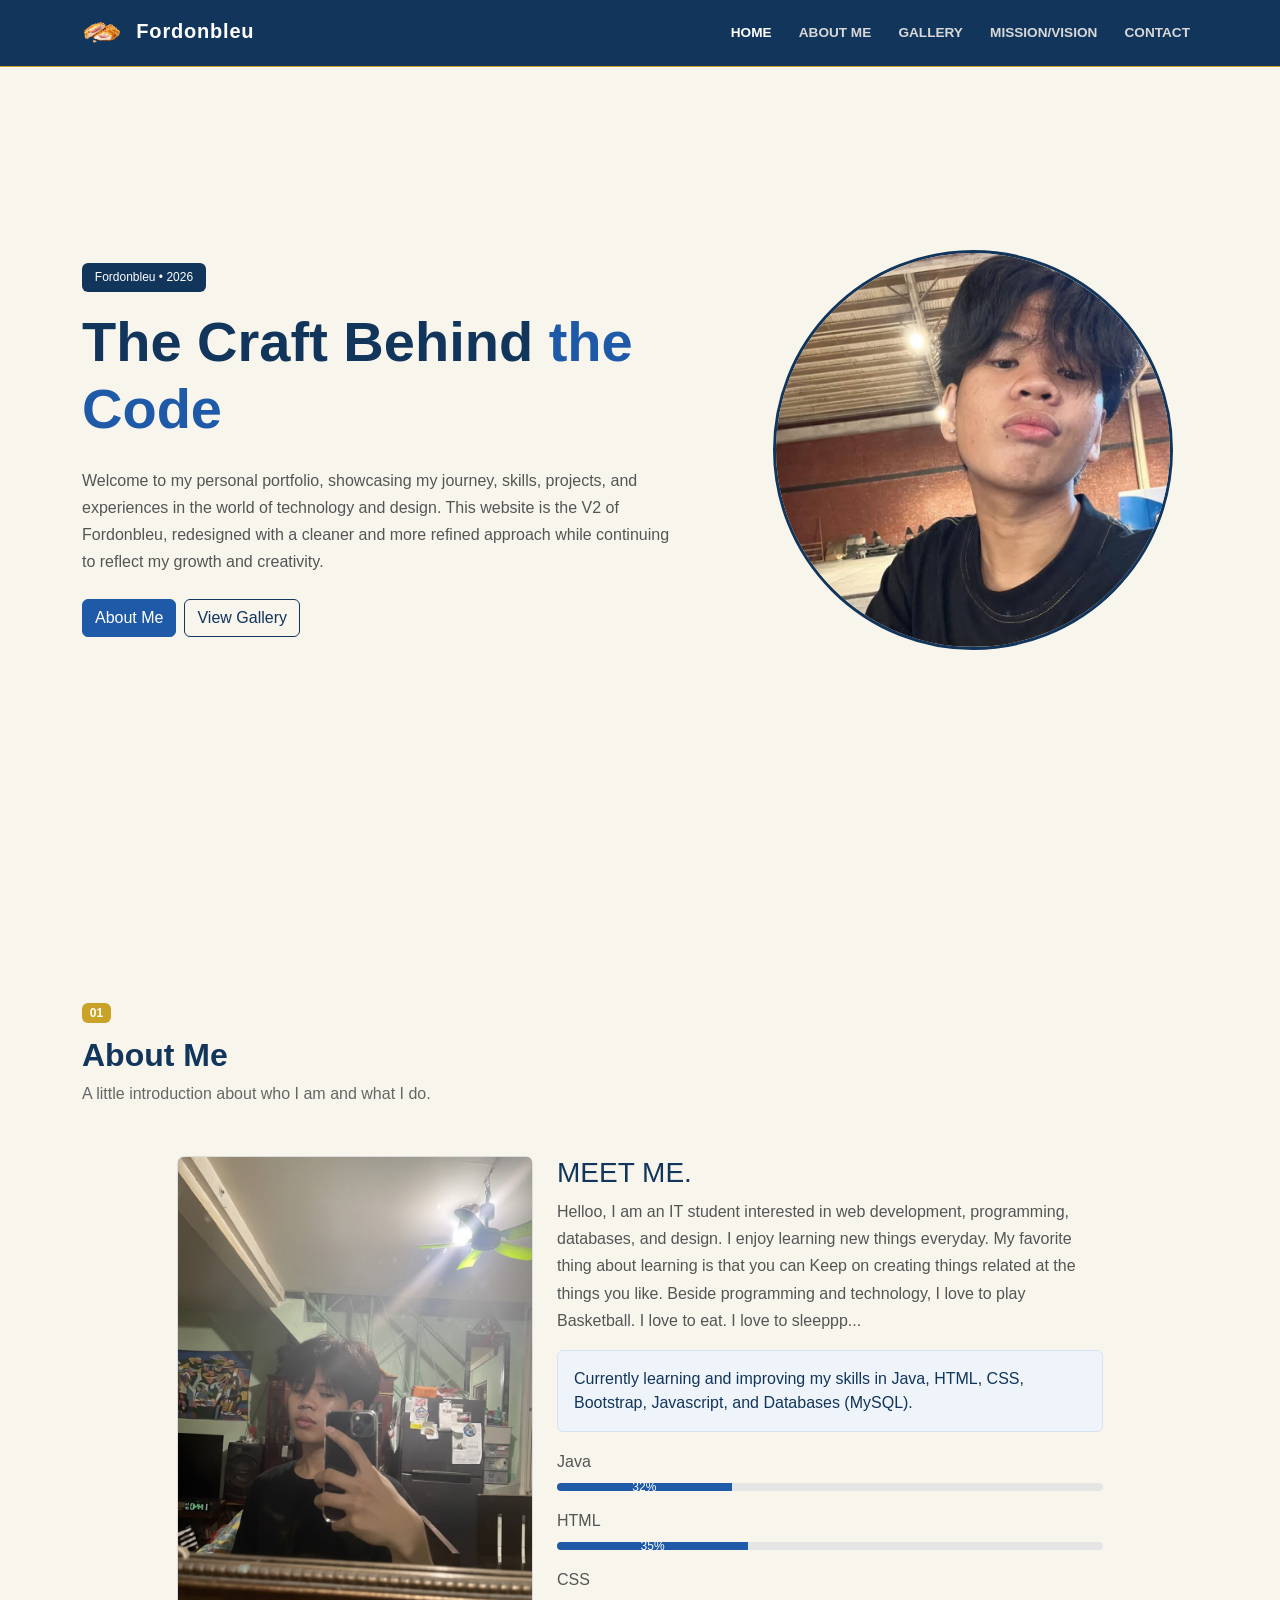
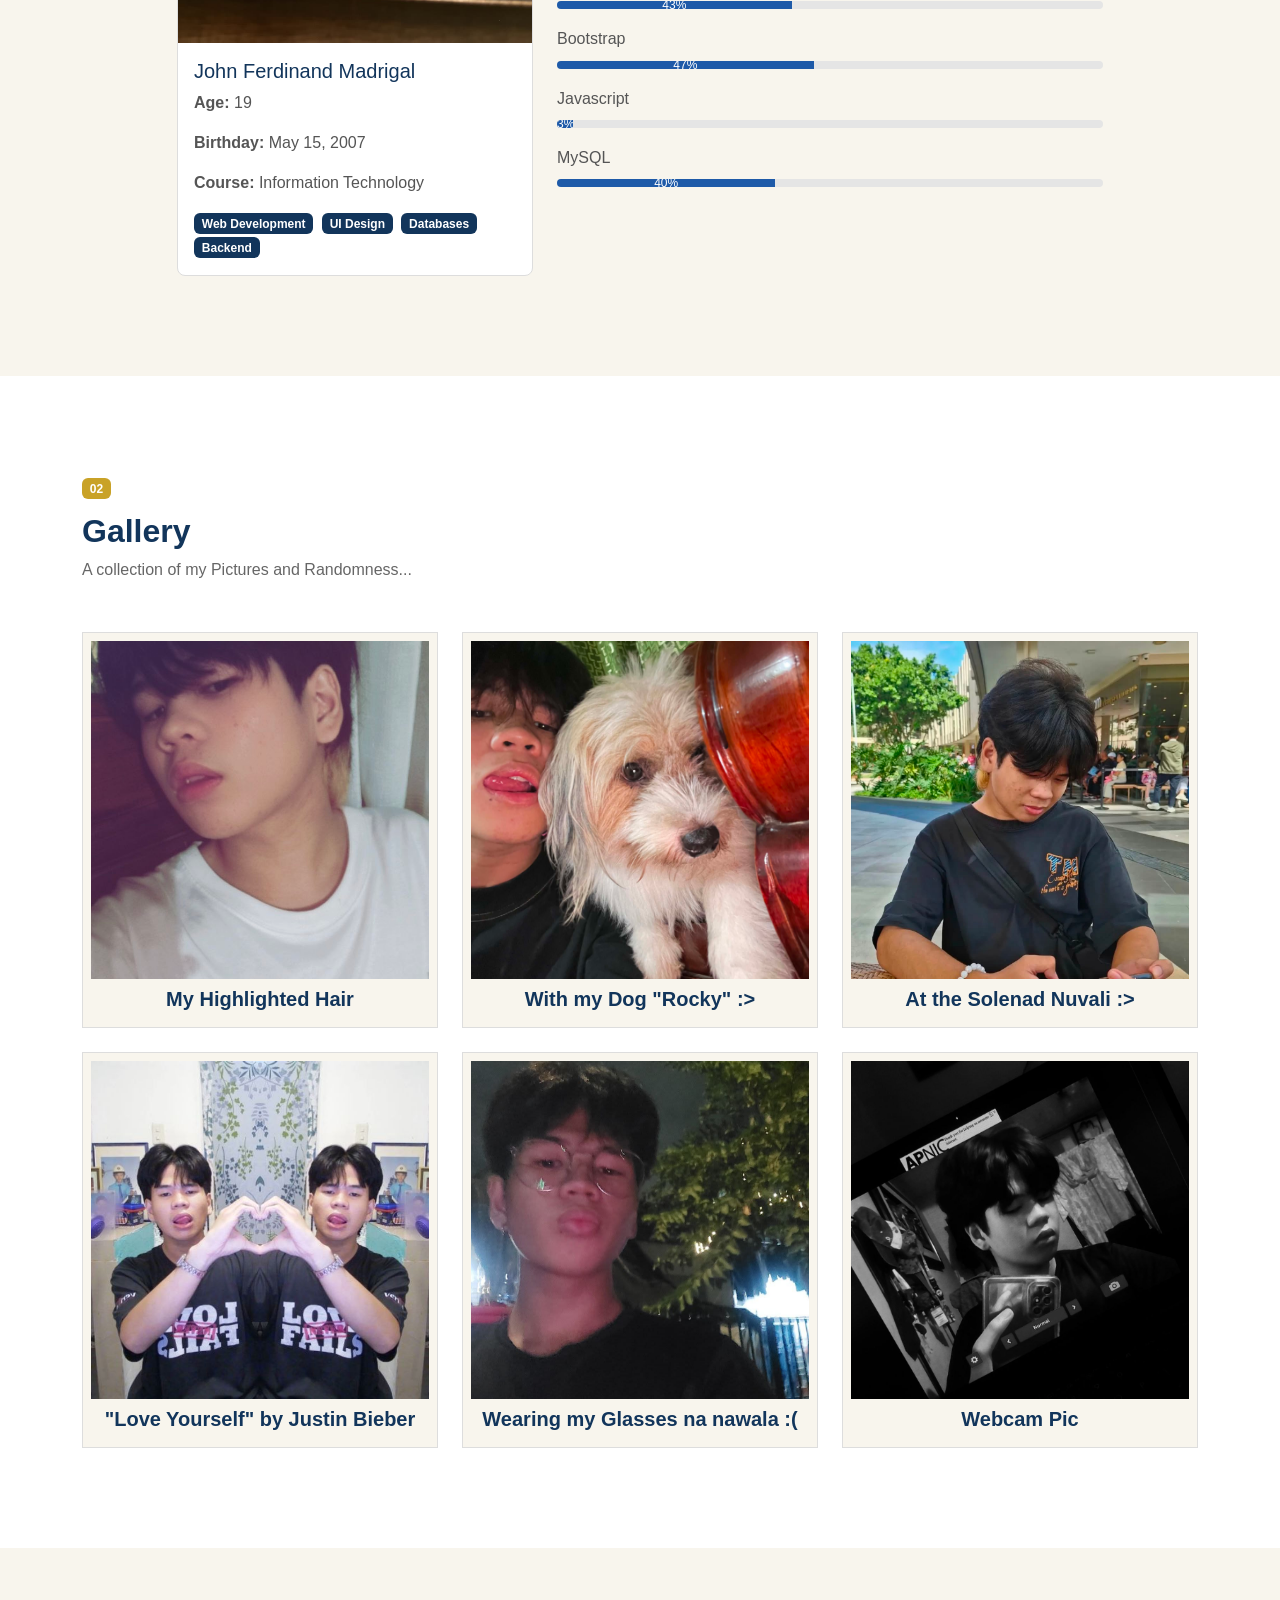
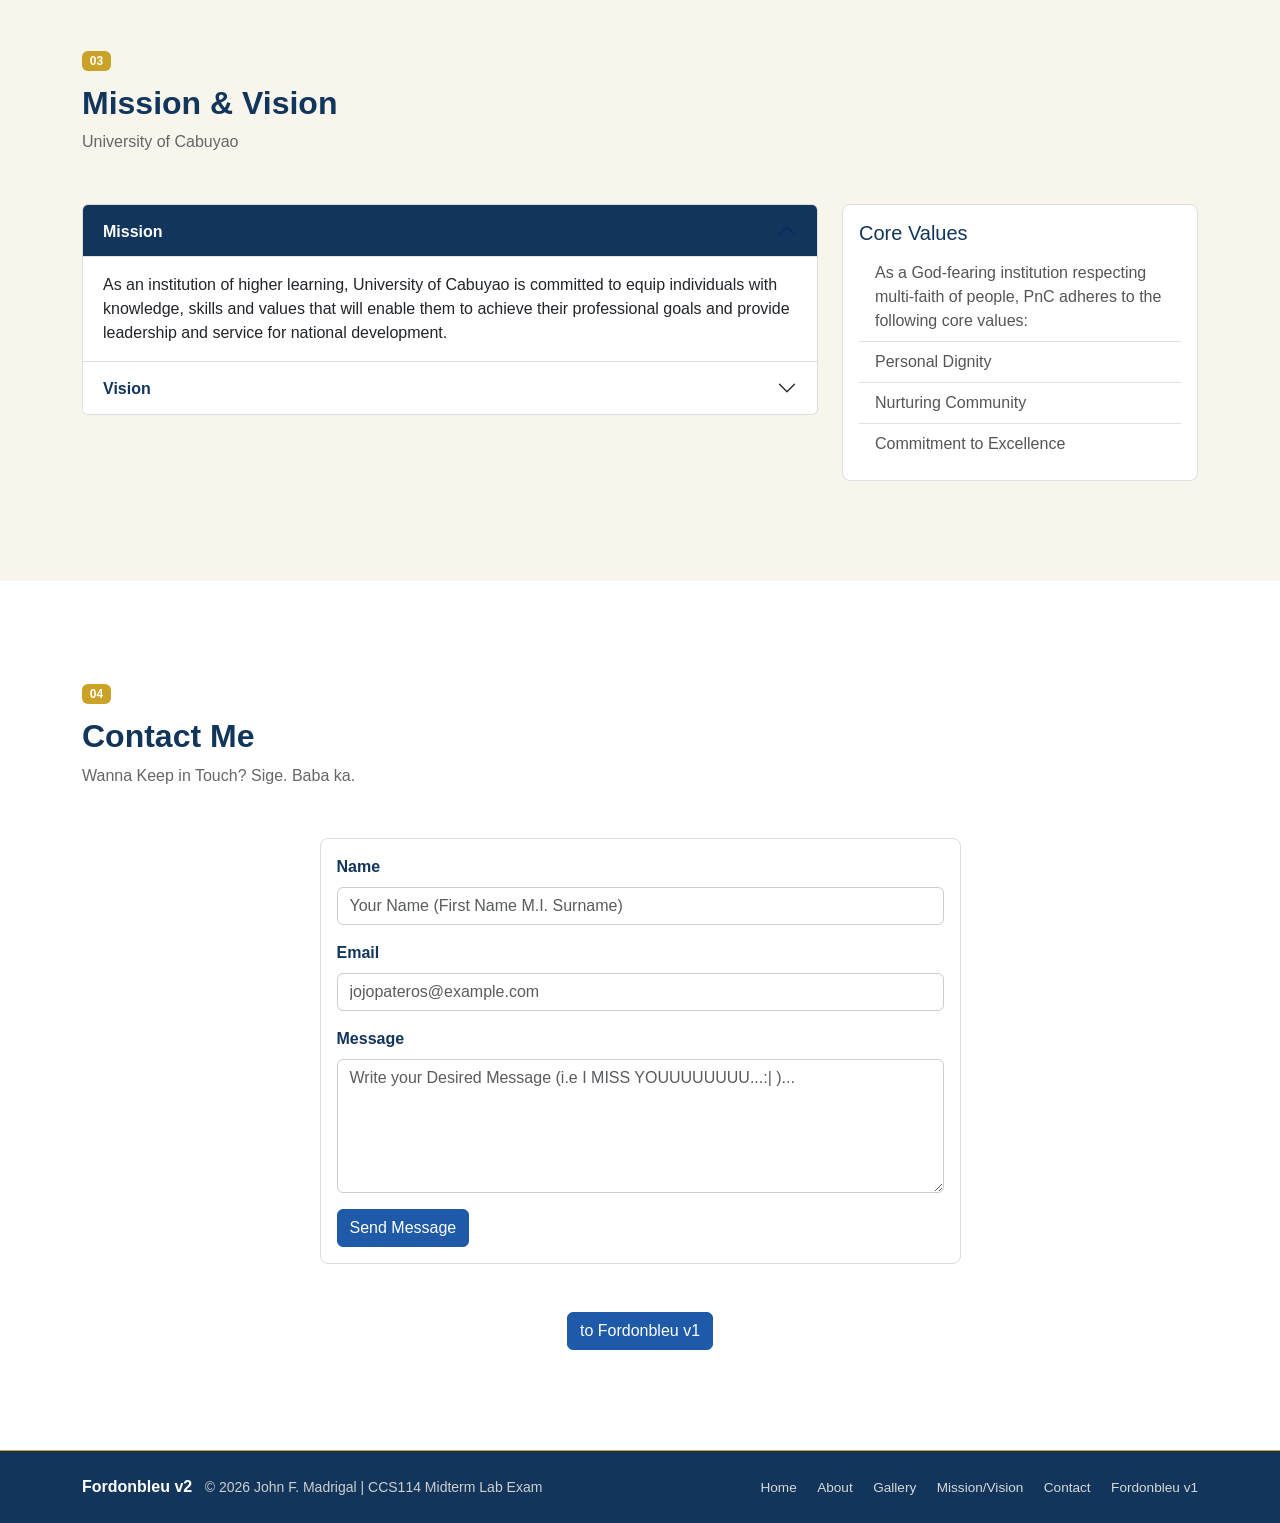
<file: index.html>
<!doctype html>
<html lang="en">
  <head>
    <meta charset="UTF-8" />
    <meta name="viewport" content="width=device-width, initial-scale=1.0" />

    <title>Fordonbleu v2 | Portfolio</title>

    <link
      href="https://cdn.jsdelivr.net/npm/bootstrap@5.3.8/dist/css/bootstrap.min.css"
      rel="stylesheet"
    />

    <link rel="stylesheet" href="styles.css" />
  </head>

  <body
    data-bs-spy="scroll"
    data-bs-target="#mainNavbar"
    data-bs-offset="80"
    tabindex="0"
  >
    <nav id="mainNavbar" class="navbar navbar-expand-lg fixed-top">
      <div class="container">
        <a class="navbar-brand fw-bold" href="#home">
          <img src="images/logo.png" width="40" alt="Fordonbleu Logo" />
          Fordonbleu
        </a>

        <div class="navbar-nav ms-auto">
          <a class="nav-link active" href="#home">Home</a>
          <a class="nav-link" href="#about-me">About Me</a>
          <a class="nav-link" href="#gallery">Gallery</a>
          <a class="nav-link" href="#mission-vision"> Mission/Vision </a>
          <a class="nav-link" href="#contact">Contact</a>
        </div>
      </div>
    </nav>

    <section id="home" class="hero min-vh-100 d-flex align-items-center">
      <div class="container">
        <div class="row align-items-center justify-content-center">
          <div class="col-12 col-lg-7 text-center text-lg-start order-2 order-lg-1">
            <span class="badge mb-3"> Fordonbleu • 2026 </span>

            <h1>
              The Craft Behind
              <span>the Code</span>
            </h1>

            <p class="hero-text my-4">
              Welcome to my personal portfolio, showcasing my journey, skills,
              projects, and experiences in the world of technology and design.
              This website is the V2 of Fordonbleu, redesigned with a cleaner
              and more refined approach while continuing to reflect my growth
              and creativity.
            </p>

            <div
              class="d-flex justify-content-center justify-content-lg-start gap-2"
            >
              <a href="#about-me" class="btn btn-primary"> About Me </a>

              <a href="#gallery" class="btn btn-outline-primary">
                View Gallery
              </a>
            </div>
          </div>

          <div class="col-12 col-lg-5 mt-5 mt-lg-0 order-1 order-lg-2">
            <img
              id="hero-pic"
              src="images/hero-pic.jpg"
              alt="Hero Picture"
              class="img-fluid d-block mx-auto"
            />
          </div>
        </div>
      </div>
    </section>

    <section id="about-me" class="section-padding">
      <div class="container">
        <div class="section-heading">
          <span class="badge">01</span>
          <h2>About Me</h2>
          <p>A little introduction about who I am and what I do.</p>
        </div>

        <div class="row justify-content-center">
          <div class="col-12 col-md-6 col-lg-4">
            <div class="card">
              <img
                src="images/about-me-pic.jpg"
                class="card-img-top"
                alt="John Ferdinand Madrigal"
              />

              <div class="card-body">
                <h5 class="card-title">John Ferdinand Madrigal</h5>

                <p class="card-text"><strong>Age:</strong> 19</p>

                <p class="card-text"><strong>Birthday:</strong> May 15, 2007</p>

                <p class="card-text">
                  <strong>Course:</strong> Information Technology
                </p>

                <span class="badge skill-badge"> Web Development </span>

                <span class="badge skill-badge"> UI Design </span>

                <span class="badge skill-badge"> Databases </span>

                <span class="badge skill-badge"> Backend </span>
              </div>
            </div>
          </div>

          <div class="col-12 col-lg-6 mt-4 mt-lg-0">
            <div class="about-content">
              <h3>MEET ME.</h3>

              <p>
                Helloo, I am an IT student interested in web development,
                programming, databases, and design. I enjoy learning new things
                everyday. My favorite thing about learning is that you can Keep
                on creating things related at the things you like. Beside
                programming and technology, I love to play Basketball. I love to
                eat. I love to sleeppp...
              </p>

              <div class="alert">
                Currently learning and improving my skills in Java, HTML, CSS,
                Bootstrap, Javascript, and Databases (MySQL).
              </div>

              <p class="mb-2">Java</p>

              <div class="progress mb-3">
                <div class="progress-bar" style="width: 32%">32%</div>
              </div>

              <p class="mb-2">HTML</p>

              <div class="progress mb-3">
                <div class="progress-bar" style="width: 35%">35%</div>
              </div>

              <p class="mb-2">CSS</p>

              <div class="progress mb-3">
                <div class="progress-bar" style="width: 43%">43%</div>
              </div>

              <p class="mb-2">Bootstrap</p>

              <div class="progress mb-3">
                <div class="progress-bar" style="width: 47%">47%</div>
              </div>

              <p class="mb-2">Javascript</p>

              <div class="progress mb-3">
                <div class="progress-bar" style="width: 3%">3%</div>
              </div>

              <p class="mb-2">MySQL</p>

              <div class="progress mb-3">
                <div class="progress-bar" style="width: 40%">40%</div>
              </div>
            </div>
          </div>
        </div>
      </div>
    </section>

    <section id="gallery" class="section-padding section-light">
      <div class="container">
        <div class="section-heading">
          <span class="badge">02</span>
          <h2>Gallery</h2>
          <p>A collection of my Pictures and Randomness...</p>
        </div>

        <div class="row g-4">
          <div class="col-6 col-md-4">
            <div class="gallery-card">
              <img src="images/gallery-1.jpg" alt="Picture 1" />
              <h5 class="d-flex justify-content-center pt-2">
                My Highlighted Hair
              </h5>
            </div>
          </div>

          <div class="col-6 col-md-4">
            <div class="gallery-card">
              <img src="images/gallery-2.jpg" alt="Gallery 2" />
              <h5 class="d-flex justify-content-center pt-2">
                With my Dog "Rocky" :>
              </h5>
            </div>
          </div>

          <div class="col-6 col-md-4">
            <div class="gallery-card">
              <img src="images/gallery-3.jpg" alt="Gallery 3" />
              <h5 class="d-flex justify-content-center pt-2">
                At the Solenad Nuvali :>
              </h5>
            </div>
          </div>

          <div class="col-6 col-md-4">
            <div class="gallery-card">
              <img src="images/gallery-4.jpg" alt="Gallery 4" />
              <h5 class="d-flex justify-content-center pt-2">
                "Love Yourself" by Justin Bieber
              </h5>
            </div>
          </div>

          <div class="col-6 col-md-4">
            <div class="gallery-card">
              <img src="images/gallery-5.jpg" alt="Gallery 5" />
              <h5 class="d-flex justify-content-center pt-2">
                Wearing my Glasses na nawala :(
              </h5>
            </div>
          </div>

          <div class="col-6 col-md-4">
            <div class="gallery-card">
              <img src="images/gallery-6.jpg" alt="Gallery 6" />
              <h5 class="d-flex justify-content-center pt-2">Webcam Pic</h5>
            </div>
          </div>
        </div>
      </div>
    </section>

    <section id="mission-vision" class="section-padding">
      <div class="container">
        <div class="section-heading">
          <span class="badge">03</span>
          <h2>Mission & Vision</h2>
          <p>University of Cabuyao</p>
        </div>

        <div class="row g-4">
          <div class="col-12 col-lg-8">
            <div class="accordion" id="missionAccordion">
              <div class="accordion-item">
                <h2 class="accordion-header">
                  <button
                    class="accordion-button"
                    type="button"
                    data-bs-toggle="collapse"
                    data-bs-target="#mission"
                  >
                    Mission
                  </button>
                </h2>

                <div id="mission" class="accordion-collapse collapse show">
                  <div class="accordion-body">
                    As an institution of higher learning, University of Cabuyao
                    is committed to equip individuals with knowledge, skills and
                    values that will enable them to achieve their professional
                    goals and provide leadership and service for national
                    development.
                  </div>
                </div>
              </div>

              <div class="accordion-item">
                <h2 class="accordion-header">
                  <button
                    class="accordion-button collapsed"
                    type="button"
                    data-bs-toggle="collapse"
                    data-bs-target="#vision"
                  >
                    Vision
                  </button>
                </h2>

                <div id="vision" class="accordion-collapse collapse">
                  <div class="accordion-body">
                    A premier institution of higher learning in Region IV,
                    developing globally-competitive and value-laden
                    professionals and leaders instrumental to community
                    development and nation-building
                  </div>
                </div>
              </div>
            </div>
          </div>

          <div class="col-12 col-lg-4">
            <div class="card">
              <div class="card-body">
                <h5 class="card-title">Core Values</h5>

                <div class="list-group list-group-flush">
                  <div class="list-group-item">
                    As a God-fearing institution respecting multi-faith of
                    people, PnC adheres to the following core values:
                  </div>

                  <div class="list-group-item">Personal Dignity</div>

                  <div class="list-group-item">Nurturing Community</div>

                  <div class="list-group-item">Commitment to Excellence</div>
                </div>
              </div>
            </div>
          </div>
        </div>
      </div>
    </section>

    <section id="contact" class="section-padding section-light">
      <div class="container">
        <div class="section-heading">
          <span class="badge">04</span>
          <h2>Contact Me</h2>
          <p>Wanna Keep in Touch? Sige. Baba ka.</p>
        </div>

        <div class="row justify-content-center">
          <div class="col-12 col-lg-7">
            <div class="card">
              <div class="card-body">
                <form>
                  <div class="mb-3">
                    <label class="form-label"> Name </label>

                    <input
                      type="text"
                      class="form-control"
                      placeholder="Your Name (First Name M.I. Surname)"
                    />
                  </div>

                  <div class="mb-3">
                    <label class="form-label"> Email </label>

                    <input
                      type="email"
                      class="form-control"
                      placeholder="jojopateros@example.com"
                    />
                  </div>

                  <div class="mb-3">
                    <label class="form-label"> Message </label>

                    <textarea
                      class="form-control"
                      rows="5"
                      placeholder="Write your Desired Message (i.e I MISS YOUUUUUUUU...:| )..."
                    ></textarea>
                  </div>

                  <button type="submit" class="btn btn-primary">
                    Send Message
                  </button>
                </form>
              </div>
            </div>
          </div>
        </div>
      </div>
      <div
              class="d-flex justify-content-center pt-5"
            >
              <a href="https://fordonbleu.github.io/MADRIGAL-CCS-114-Lab-Exam/" class="btn btn-primary">to Fordonbleu v1 </a>
    </section>

    <footer class="py-4">
      <div class="container">
        <div class="row align-items-center">
          <div class="col-12 col-md-6">
            <strong>Fordonbleu v2</strong>
            <small> © 2026 John F. Madrigal | CCS114 Midterm Lab Exam</small>
          </div>

          <div class="col-12 col-md-6 text-md-end mt-3 mt-md-0">
            <a href="#home">Home</a>
            <a href="#about-me">About</a>
            <a href="#gallery">Gallery</a>
            <a href="#mission-vision">Mission/Vision</a>
            <a href="#contact">Contact</a>
            <a href="https://fordonbleu.github.io/MADRIGAL-CCS-114-Lab-Exam/"
              >Fordonbleu v1</a
            >
          </div>
        </div>
      </div>
    </footer>

    <script src="https://cdn.jsdelivr.net/npm/bootstrap@5.3.8/dist/js/bootstrap.bundle.min.js"></script>
  </body>
</html>
</file>
<file: styles.css>
body {
  background: #f8f5ed;
  color: #252525;
  font-family: Arial, sans-serif;
}

html {
  scroll-behavior: smooth;
}

section {
  scroll-margin-top: 75px;
}

#mainNavbar {
  background: #12355b;
  border-bottom: 1px solid #c9a227;
}

.navbar-brand {
  color: #ffffff;
  letter-spacing: 0.04em;
}

.navbar-brand:hover {
  color: #ffffff;
}

.navbar-brand img {
  margin-right: 0.5rem;
}

.nav-link {
  color: #d8d8d8;
  margin-left: 0.7rem;
  font-size: 0.85rem;
  font-weight: 600;
  text-transform: uppercase;
}

.nav-link:hover {
  color: #ffffff;
}

.nav-link.active {
  color: #ffffff !important;
}

.hero {
  background: #f8f5ed;
  padding-top: 75px;
  padding-bottom: 75px;
}

.hero h1 {
  color: #12355b;
  font-size: 3.5rem;
  font-weight: 700;
  max-width: 650px;
}

.hero h1 span {
  color: #1e5aa8;
}

.hero-text {
  max-width: 600px;
  color: #555555;
  line-height: 1.7;
}

.hero .badge {
  background: #12355b;
  color: #ffffff;
  font-weight: 500;
  padding: 0.55rem 0.8rem;
}

#hero-pic {
  width: 400px;
  max-width: 100%;
  border-radius: 50%;
  border: 3px solid #12355b;
}

.btn-primary {
  background: #1e5aa8;
  border-color: #1e5aa8;
}

.btn-primary:hover {
  background: #12355b;
  border-color: #12355b;
}

.btn-outline-primary {
  color: #12355b;
  border-color: #12355b;
}

.btn-outline-primary:hover {
  background: #12355b;
  border-color: #12355b;
}

.section-padding {
  padding: 100px 0;
}

.section-light {
  background: #ffffff;
}

.section-heading {
  margin-bottom: 50px;
}

.section-heading h2 {
  color: #12355b;
  font-weight: 700;
  margin-top: 12px;
}

.section-heading p {
  color: #666666;
}

.section-heading .badge {
  background: #c9a227;
  color: #ffffff;
}

.card {
  border: 1px solid #dddddd;
  border-radius: 8px;
  box-shadow: none;
  transition:
    transform 0.3s ease,
    border-color 0.3s ease,
    box-shadow 0.3s ease;
}

.card:hover {
  transform: translateY(-5px);
  border-color: #12355b;
  box-shadow: 0 8px 20px rgba(18, 53, 91, 0.15);
}

.card-title {
  color: #12355b;
}

.card-text {
  color: #555555;
}

.skill-badge {
  background: #12355b;
  color: #ffffff;
  margin-right: 0.25rem;
}

.about-content h3 {
  color: #12355b;
}

.about-content p {
  color: #555555;
  line-height: 1.7;
}

.alert {
  background: #eef4fa;
  border: 1px solid #d5e2ef;
  color: #12355b;
}

.progress {
  height: 8px;
  background: #e5e5e5;
}

.progress-bar {
  background: #1e5aa8;
}

.gallery-card {
  background: #f8f5ed;
  border: 1px solid #dddddd;
  padding: 8px;
}

.gallery-card:hover {
  transform: translateY(-5px);
  border-color: #12355b;
  box-shadow: 0 8px 20px rgba(18, 53, 91, 0.15);
}

.gallery-card img {
  width: 100%;
  aspect-ratio: 1 / 1;
  object-fit: cover;
}

.gallery-card h5 {
  font-weight: bold;
  color: #12355b;
}

.accordion-item {
  border-color: #dddddd;
}

.accordion-button {
  color: #12355b;
  font-weight: 600;
  background: #ffffff;
}

.accordion-button:not(.collapsed) {
  color: #ffffff;
  background: #12355b;
}

.accordion-button:focus {
  box-shadow: none;
}

.list-group-item {
  color: #555555;
}

.form-label {
  color: #12355b;
  font-weight: 600;
}

.form-control {
  border-color: #cccccc;
}

.form-control:focus {
  border-color: #1e5aa8;
  box-shadow: none;
}

footer {
  background: #12355b;
  border-top: 1px solid #c9a227;
  color: #ffffff;
}

footer small {
  color: #cfcfcf;
  margin-left: 0.5rem;
}

footer a {
  color: #d8d8d8;
  text-decoration: none;
  margin-left: 1rem;
  font-size: 0.85rem;
}

footer a:hover {
  color: #ffffff;
}
</file>
